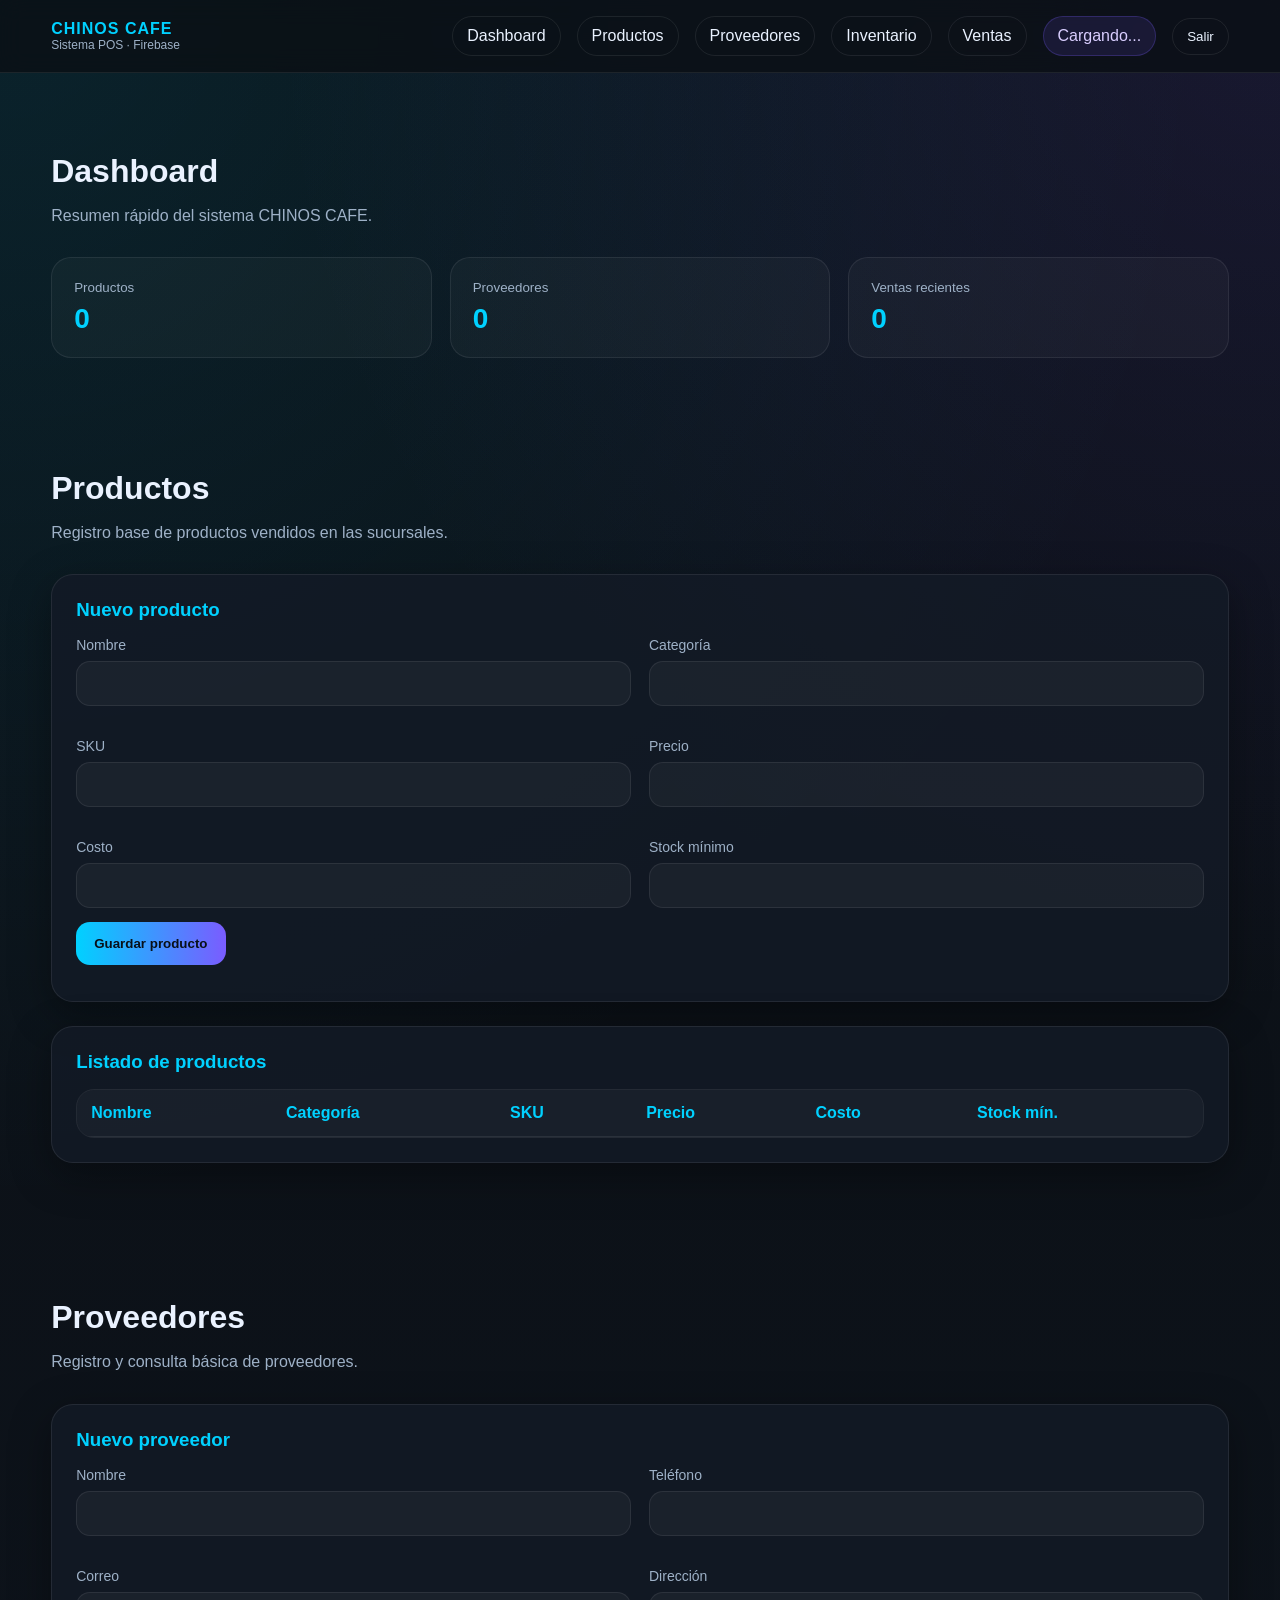
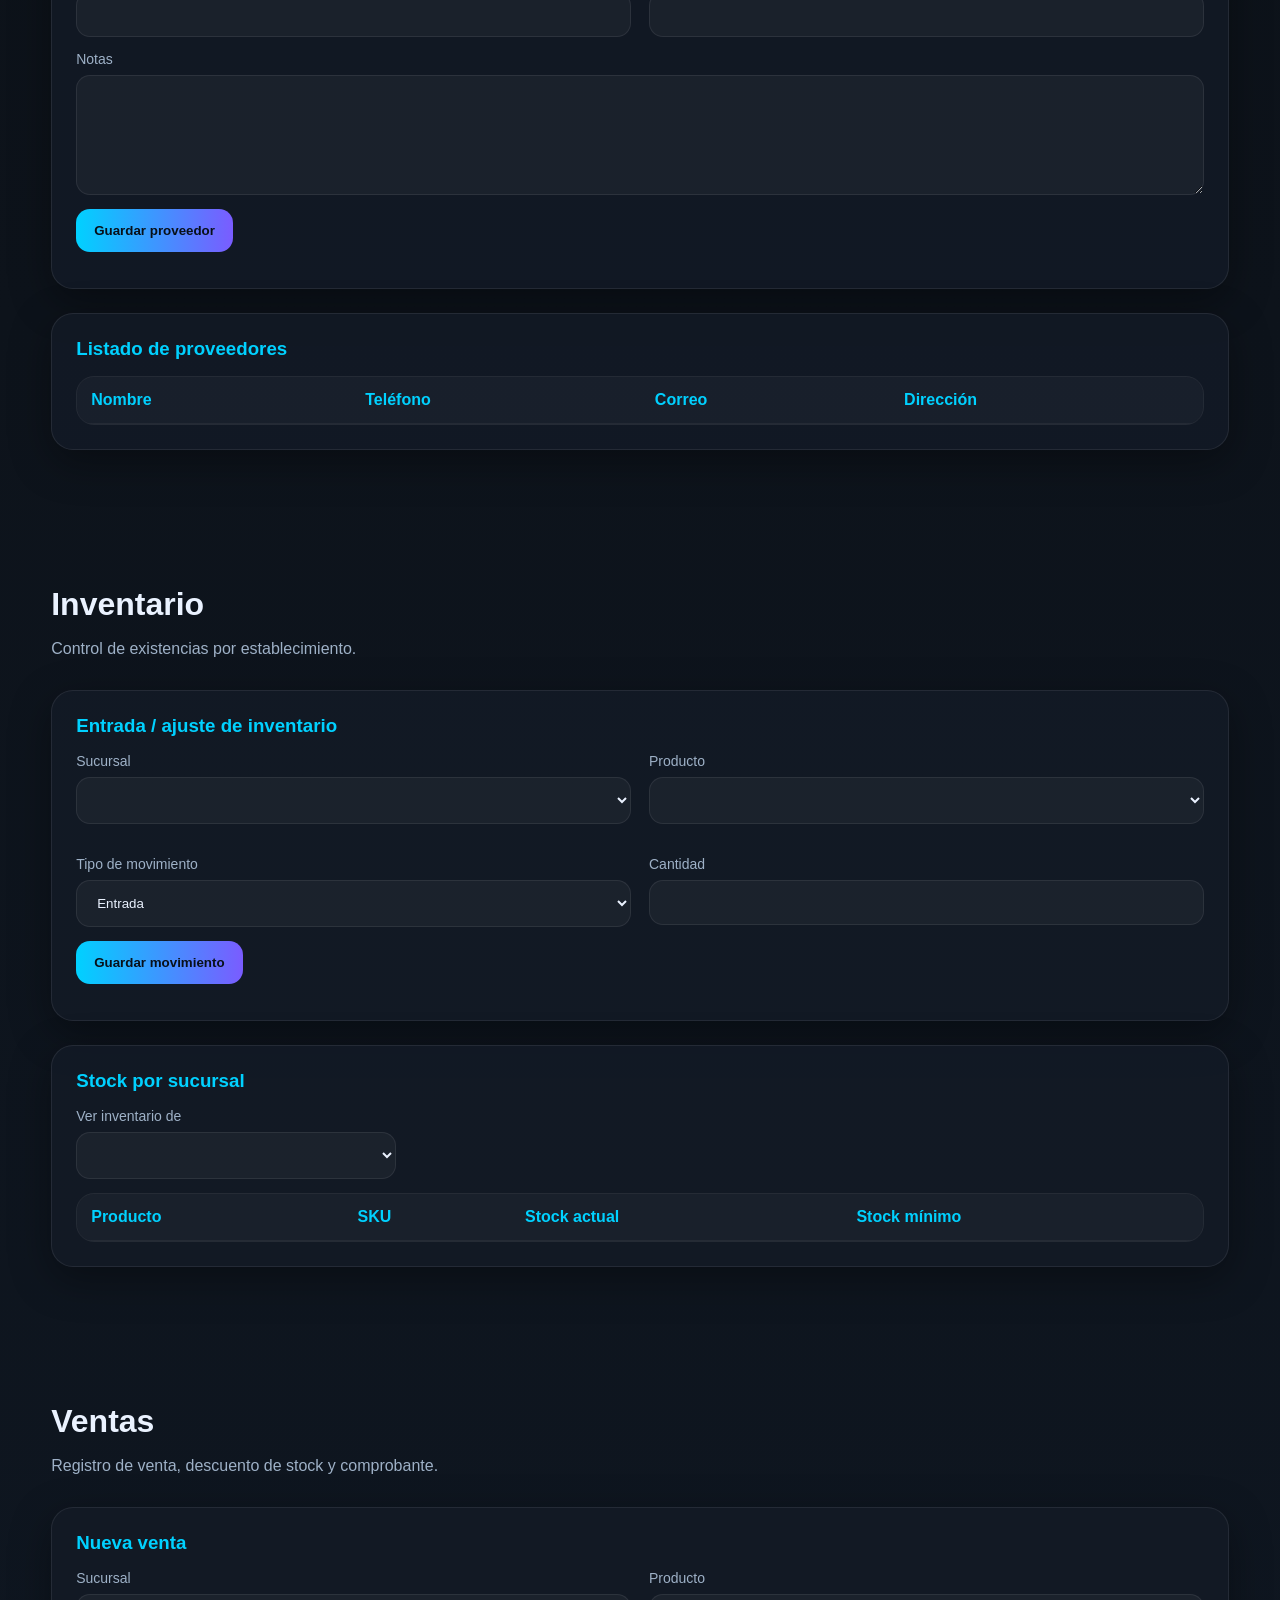
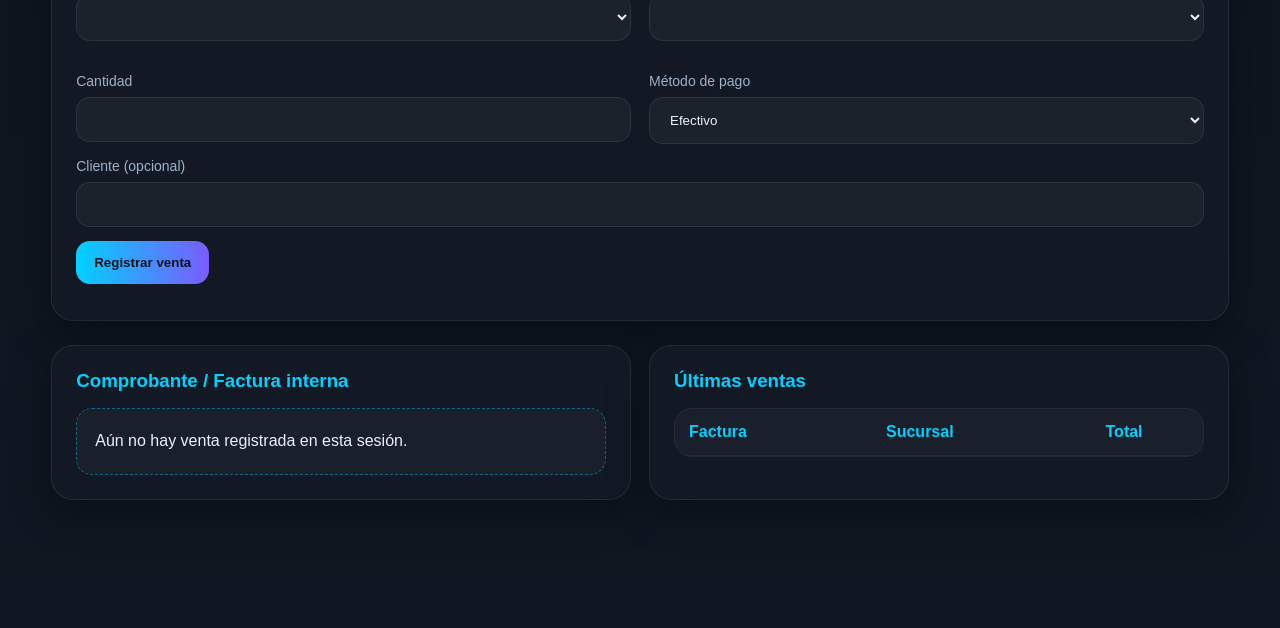
<file: public/pos.html>
<!DOCTYPE html>
<html lang="es">
<head>
  <meta charset="UTF-8" />
  <meta name="viewport" content="width=device-width, initial-scale=1.0" />
  <title>POS | CHINOS CAFE</title>
  <link rel="stylesheet" href="./css/styles.css" />
</head>
<body>
  <header class="topbar">
    <div class="container">
      <div class="brand">
        <strong>CHINOS CAFE</strong>
        <span>Sistema POS · Firebase</span>
      </div>

      <div class="nav-inline">
        <a href="#dashboard">Dashboard</a>
        <a href="#productos">Productos</a>
        <a href="#proveedores">Proveedores</a>
        <a href="#inventario">Inventario</a>
        <a href="#ventas">Ventas</a>
        <span id="userBadge" class="user-badge">Cargando...</span>
        <button id="logoutBtn">Salir</button>
      </div>
    </div>
  </header>

  <main class="container" style="padding-top:24px; padding-bottom:48px;">
    <section id="dashboard" class="section">
      <h2>Dashboard</h2>
      <p class="subtitle">Resumen rápido del sistema CHINOS CAFE.</p>

      <div class="dashboard-grid">
        <div class="kpi">
          <small>Productos</small>
          <strong id="kpiProducts">0</strong>
        </div>
        <div class="kpi">
          <small>Proveedores</small>
          <strong id="kpiSuppliers">0</strong>
        </div>
        <div class="kpi">
          <small>Ventas recientes</small>
          <strong id="kpiSales">0</strong>
        </div>
      </div>
    </section>

    <section id="productos" class="section">
      <h2>Productos</h2>
      <p class="subtitle">Registro base de productos vendidos en las sucursales.</p>

      <div class="panel">
        <h3>Nuevo producto</h3>
        <form id="productForm">
          <div class="form-grid">
            <div class="field">
              <label>Nombre</label>
              <input id="productName" required />
            </div>
            <div class="field">
              <label>Categoría</label>
              <input id="productCategory" required />
            </div>
            <div class="field">
              <label>SKU</label>
              <input id="productSku" required />
            </div>
            <div class="field">
              <label>Precio</label>
              <input id="productPrice" type="number" step="0.01" required />
            </div>
            <div class="field">
              <label>Costo</label>
              <input id="productCost" type="number" step="0.01" required />
            </div>
            <div class="field">
              <label>Stock mínimo</label>
              <input id="productStockMin" type="number" required />
            </div>
          </div>
          <button class="btn btn-primary" type="submit">Guardar producto</button>
          <p id="productStatus" class="status"></p>
        </form>
      </div>

      <div class="panel">
        <h3>Listado de productos</h3>
        <div class="table-wrap">
          <table>
            <thead>
              <tr>
                <th>Nombre</th>
                <th>Categoría</th>
                <th>SKU</th>
                <th>Precio</th>
                <th>Costo</th>
                <th>Stock mín.</th>
              </tr>
            </thead>
            <tbody id="productsTable"></tbody>
          </table>
        </div>
      </div>
    </section>

    <section id="proveedores" class="section">
      <h2>Proveedores</h2>
      <p class="subtitle">Registro y consulta básica de proveedores.</p>

      <div class="panel">
        <h3>Nuevo proveedor</h3>
        <form id="supplierForm">
          <div class="form-grid">
            <div class="field">
              <label>Nombre</label>
              <input id="supplierName" required />
            </div>
            <div class="field">
              <label>Teléfono</label>
              <input id="supplierPhone" />
            </div>
            <div class="field">
              <label>Correo</label>
              <input id="supplierEmail" type="email" />
            </div>
            <div class="field">
              <label>Dirección</label>
              <input id="supplierAddress" />
            </div>
          </div>
          <div class="field">
            <label>Notas</label>
            <textarea id="supplierNotes"></textarea>
          </div>

          <button class="btn btn-primary" type="submit">Guardar proveedor</button>
          <p id="supplierStatus" class="status"></p>
        </form>
      </div>

      <div class="panel">
        <h3>Listado de proveedores</h3>
        <div class="table-wrap">
          <table>
            <thead>
              <tr>
                <th>Nombre</th>
                <th>Teléfono</th>
                <th>Correo</th>
                <th>Dirección</th>
              </tr>
            </thead>
            <tbody id="suppliersTable"></tbody>
          </table>
        </div>
      </div>
    </section>

    <section id="inventario" class="section">
      <h2>Inventario</h2>
      <p class="subtitle">Control de existencias por establecimiento.</p>

      <div class="panel">
        <h3>Entrada / ajuste de inventario</h3>
        <form id="inventoryForm">
          <div class="form-grid">
            <div class="field">
              <label>Sucursal</label>
              <select id="inventoryBranch" required></select>
            </div>
            <div class="field">
              <label>Producto</label>
              <select id="inventoryProduct" required></select>
            </div>
            <div class="field">
              <label>Tipo de movimiento</label>
              <select id="inventoryType" required>
                <option value="entrada">Entrada</option>
                <option value="ajuste">Ajuste</option>
              </select>
            </div>
            <div class="field">
              <label>Cantidad</label>
              <input id="inventoryQty" type="number" min="1" required />
            </div>
          </div>

          <button class="btn btn-primary" type="submit">Guardar movimiento</button>
          <p id="inventoryStatus" class="status"></p>
        </form>
      </div>

      <div class="panel">
        <h3>Stock por sucursal</h3>
        <div class="field" style="max-width:320px;">
          <label>Ver inventario de</label>
          <select id="inventoryViewBranch"></select>
        </div>

        <div class="table-wrap">
          <table>
            <thead>
              <tr>
                <th>Producto</th>
                <th>SKU</th>
                <th>Stock actual</th>
                <th>Stock mínimo</th>
              </tr>
            </thead>
            <tbody id="inventoryTable"></tbody>
          </table>
        </div>
      </div>
    </section>

    <section id="ventas" class="section">
      <h2>Ventas</h2>
      <p class="subtitle">Registro de venta, descuento de stock y comprobante.</p>

      <div class="panel">
        <h3>Nueva venta</h3>
        <form id="saleForm">
          <div class="form-grid">
            <div class="field">
              <label>Sucursal</label>
              <select id="saleBranch" required></select>
            </div>
            <div class="field">
              <label>Producto</label>
              <select id="saleProduct" required></select>
            </div>
            <div class="field">
              <label>Cantidad</label>
              <input id="saleQty" type="number" min="1" required />
            </div>
            <div class="field">
              <label>Método de pago</label>
              <select id="salePayment" required>
                <option value="efectivo">Efectivo</option>
                <option value="tarjeta">Tarjeta</option>
                <option value="transferencia">Transferencia</option>
              </select>
            </div>
          </div>

          <div class="field">
            <label>Cliente (opcional)</label>
            <input id="saleCustomer" />
          </div>

          <button class="btn btn-primary" type="submit">Registrar venta</button>
          <p id="saleStatus" class="status"></p>
        </form>
      </div>

      <div class="grid-2">
        <div class="panel">
          <h3>Comprobante / Factura interna</h3>
          <div id="receiptBox" class="receipt">
            Aún no hay venta registrada en esta sesión.
          </div>
        </div>

        <div class="panel">
          <h3>Últimas ventas</h3>
          <div class="table-wrap">
            <table>
              <thead>
                <tr>
                  <th>Factura</th>
                  <th>Sucursal</th>
                  <th>Total</th>
                  <th>Pago</th>
                </tr>
              </thead>
              <tbody id="salesTable"></tbody>
            </table>
          </div>
        </div>
      </div>
    </section>
  </main>

  <script type="module" src="./js/pos.js"></script>
</body>
</html>
</file>
<file: public/css/styles.css>
:root {
  --bg: #0b0f14;
  --bg-soft: #121922;
  --panel: rgba(19, 27, 38, 0.85);
  --text: #eaf2ff;
  --muted: #9eb1c7;
  --primary: #00d1ff;
  --secondary: #7a5cff;
  --accent: #b87333;
  --success: #22c55e;
  --danger: #ef4444;
  --border: rgba(255, 255, 255, 0.08);
  --shadow: 0 12px 40px rgba(0, 0, 0, 0.35);
}

* {
  box-sizing: border-box;
  margin: 0;
  padding: 0;
}

html {
  scroll-behavior: smooth;
}

body {
  font-family: Inter, Arial, sans-serif;
  background:
    radial-gradient(circle at top left, rgba(0, 209, 255, 0.10), transparent 30%),
    radial-gradient(circle at top right, rgba(122, 92, 255, 0.12), transparent 25%),
    linear-gradient(180deg, #0b0f14 0%, #0f1722 100%);
  color: var(--text);
  min-height: 100vh;
}

a {
  color: inherit;
  text-decoration: none;
}

.container {
  width: min(1180px, 92%);
  margin: 0 auto;
}

.topbar {
  position: sticky;
  top: 0;
  z-index: 100;
  backdrop-filter: blur(12px);
  background: rgba(11, 15, 20, 0.8);
  border-bottom: 1px solid var(--border);
}

.topbar .container,
.nav-inline {
  display: flex;
  align-items: center;
  justify-content: space-between;
  gap: 16px;
}

.topbar .container {
  padding: 16px 0;
}

.brand {
  display: flex;
  flex-direction: column;
}

.brand strong {
  color: var(--primary);
  letter-spacing: 1px;
}

.brand span {
  font-size: 12px;
  color: var(--muted);
}

.nav-inline {
  flex-wrap: wrap;
}

.nav-inline a,
.nav-inline button {
  background: transparent;
  border: 1px solid var(--border);
  color: var(--text);
  padding: 10px 14px;
  border-radius: 999px;
  cursor: pointer;
  transition: 0.25s ease;
}

.nav-inline a:hover,
.nav-inline button:hover {
  border-color: var(--primary);
  color: var(--primary);
  box-shadow: 0 0 0 4px rgba(0, 209, 255, 0.08);
}

.hero {
  padding: 96px 0 72px;
}

.hero-grid {
  display: grid;
  grid-template-columns: 1.2fr 0.8fr;
  gap: 28px;
  align-items: center;
}

.hero h1 {
  font-size: clamp(36px, 5vw, 64px);
  line-height: 1.03;
  margin-bottom: 18px;
}

.hero p {
  color: var(--muted);
  font-size: 18px;
  line-height: 1.7;
  margin-bottom: 24px;
}

.badge {
  display: inline-flex;
  gap: 8px;
  align-items: center;
  padding: 8px 14px;
  border-radius: 999px;
  background: rgba(0, 209, 255, 0.1);
  color: var(--primary);
  margin-bottom: 18px;
  border: 1px solid rgba(0, 209, 255, 0.2);
}

.card,
.panel {
  background: var(--panel);
  border: 1px solid var(--border);
  border-radius: 22px;
  box-shadow: var(--shadow);
}

.card {
  padding: 24px;
}

.hero-card {
  padding: 28px;
  display: grid;
  gap: 18px;
}

.hero-stat {
  padding: 18px;
  border-radius: 18px;
  background: rgba(255, 255, 255, 0.03);
  border: 1px solid var(--border);
}

.hero-stat strong {
  display: block;
  font-size: 24px;
  color: var(--primary);
}

.section {
  padding: 56px 0;
}

.section h2 {
  font-size: 32px;
  margin-bottom: 12px;
}

.section .subtitle {
  color: var(--muted);
  margin-bottom: 28px;
  line-height: 1.7;
}

.grid-2,
.grid-3,
.dashboard-grid,
.form-grid {
  display: grid;
  gap: 18px;
}

.grid-2 {
  grid-template-columns: repeat(2, minmax(0, 1fr));
}

.grid-3,
.dashboard-grid {
  grid-template-columns: repeat(3, minmax(0, 1fr));
}

.form-grid {
  grid-template-columns: repeat(2, minmax(0, 1fr));
}

.panel {
  padding: 24px;
  margin-bottom: 24px;
}

.panel h3 {
  margin-bottom: 16px;
  color: var(--primary);
}

.field {
  display: flex;
  flex-direction: column;
  gap: 8px;
  margin-bottom: 14px;
}

.field label {
  font-size: 14px;
  color: var(--muted);
}

.field input,
.field select,
.field textarea {
  background: rgba(255,255,255,0.04);
  border: 1px solid var(--border);
  color: var(--text);
  border-radius: 14px;
  padding: 14px 16px;
  outline: none;
}

.field textarea {
  min-height: 120px;
  resize: vertical;
}

.field input:focus,
.field select:focus,
.field textarea:focus {
  border-color: var(--primary);
  box-shadow: 0 0 0 4px rgba(0, 209, 255, 0.08);
}

.btn {
  border: none;
  border-radius: 14px;
  padding: 14px 18px;
  cursor: pointer;
  font-weight: 700;
  transition: 0.25s ease;
}

.btn-primary {
  background: linear-gradient(90deg, var(--primary), var(--secondary));
  color: #081019;
}

.btn-dark {
  background: rgba(255,255,255,0.04);
  color: var(--text);
  border: 1px solid var(--border);
}

.btn:hover {
  transform: translateY(-1px);
}

.table-wrap {
  overflow-x: auto;
  border-radius: 18px;
  border: 1px solid var(--border);
}

table {
  width: 100%;
  border-collapse: collapse;
  min-width: 720px;
}

th, td {
  text-align: left;
  padding: 14px;
  border-bottom: 1px solid var(--border);
}

th {
  color: var(--primary);
  background: rgba(255, 255, 255, 0.03);
}

td {
  color: var(--text);
}

.kpi {
  padding: 22px;
  border-radius: 20px;
  background: rgba(255,255,255,0.03);
  border: 1px solid var(--border);
}

.kpi small {
  display: block;
  color: var(--muted);
  margin-bottom: 8px;
}

.kpi strong {
  font-size: 28px;
  color: var(--primary);
}

.login-shell {
  min-height: 100vh;
  display: grid;
  place-items: center;
  padding: 24px;
}

.login-card {
  width: min(460px, 100%);
}

.status {
  margin-top: 12px;
  font-size: 14px;
  color: var(--muted);
}

.success {
  color: var(--success);
}

.error {
  color: var(--danger);
}

.receipt {
  background: rgba(255,255,255,0.03);
  border: 1px dashed rgba(0, 209, 255, 0.4);
  border-radius: 16px;
  padding: 18px;
  line-height: 1.8;
}

.footer {
  padding: 32px 0 48px;
  color: var(--muted);
  text-align: center;
}

.user-badge {
  padding: 10px 14px;
  border-radius: 999px;
  background: rgba(122, 92, 255, 0.12);
  border: 1px solid rgba(122, 92, 255, 0.25);
  color: #d9ceff;
}

@media (max-width: 920px) {
  .hero-grid,
  .grid-2,
  .grid-3,
  .dashboard-grid,
  .form-grid {
    grid-template-columns: 1fr;
  }

  .topbar .container {
    flex-direction: column;
    align-items: flex-start;
  }
}
</file>
